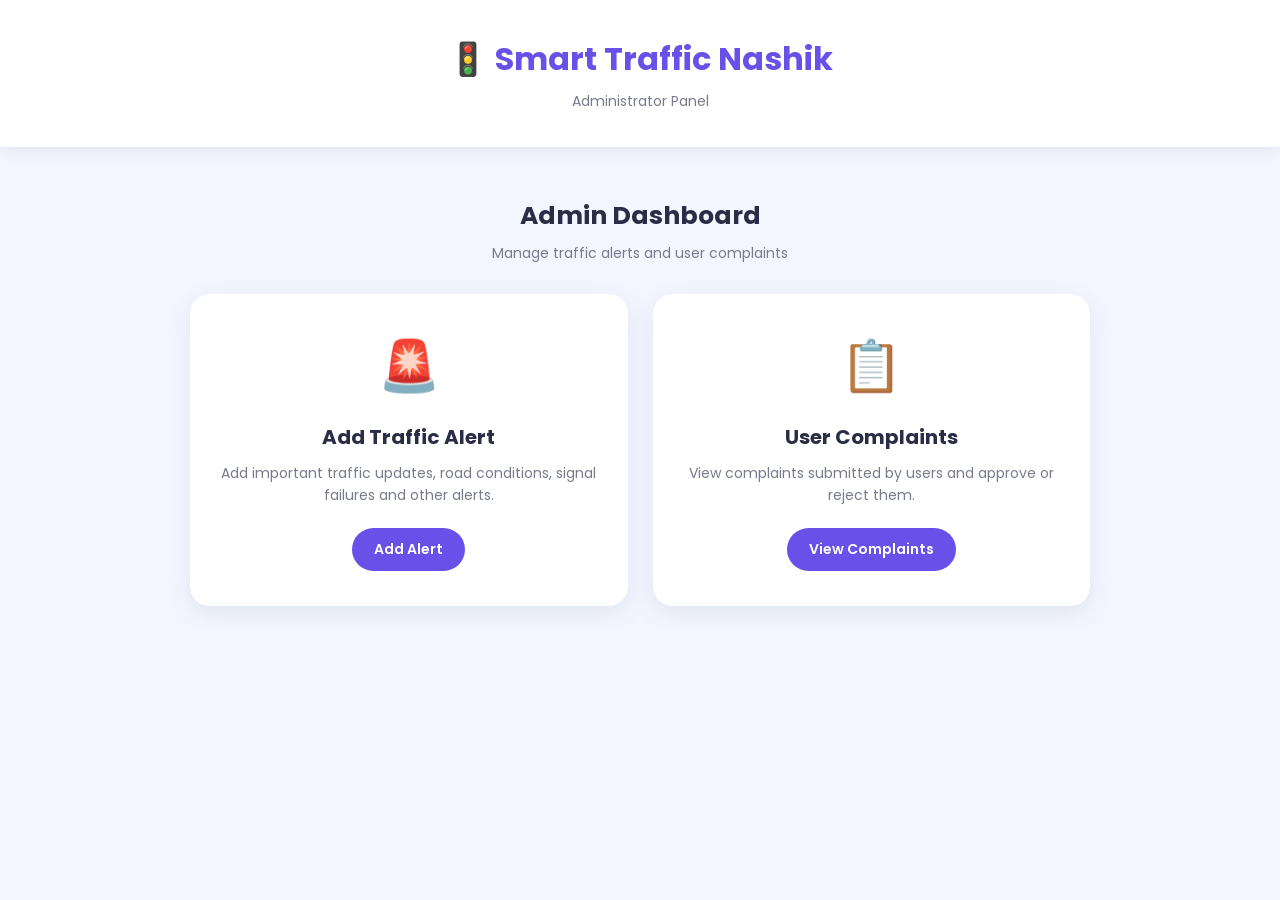
<file: admin-dashboard.html>
<!DOCTYPE html>
<html lang="en">
<head>
    <meta charset="UTF-8">
    <meta name="viewport" content="width=device-width, initial-scale=1.0">

    <title>Admin Panel - Smart Traffic Nashik</title>

    <link rel="stylesheet" href="https://fonts.googleapis.com/css2?family=Poppins:wght@400;500;600;700&display=swap">

    <style>
        * {
            margin: 0;
            padding: 0;
            box-sizing: border-box;
        }

        body {
            font-family: 'Poppins', sans-serif;
            background: #f3f6ff;
            color: #292e46;
            min-height: 100vh;
        }

        .header {
            background: #ffffff;
            padding: 35px 20px;
            text-align: center;
            box-shadow: 0 3px 15px rgba(0, 0, 0, 0.08);
        }

        .header h1 {
            color: #6850e8;
            font-size: 32px;
            margin-bottom: 8px;
        }

        .header p {
            color: #777b8c;
            font-size: 14px;
        }

        .container {
            width: 90%;
            max-width: 900px;
            margin: 50px auto;
        }

        .admin-title {
            text-align: center;
            margin-bottom: 30px;
        }

        .admin-title h2 {
            font-size: 25px;
            margin-bottom: 8px;
        }

        .admin-title p {
            color: #777b8c;
            font-size: 14px;
        }

        .admin-options {
            display: grid;
            grid-template-columns: repeat(2, 1fr);
            gap: 25px;
        }

        .admin-card {
            background: #ffffff;
            border-radius: 20px;
            padding: 35px 25px;
            text-align: center;
            box-shadow: 0 7px 25px rgba(75, 85, 130, 0.10);
            transition: 0.3s ease;
        }

        .admin-card:hover {
            transform: translateY(-5px);
            box-shadow: 0 12px 30px rgba(75, 85, 130, 0.16);
        }

        .admin-icon {
            font-size: 50px;
            margin-bottom: 18px;
        }

        .admin-card h3 {
            font-size: 20px;
            margin-bottom: 10px;
        }

        .admin-card p {
            color: #777b8c;
            font-size: 14px;
            line-height: 22px;
            margin-bottom: 22px;
        }

        .admin-btn {
            display: inline-block;
            text-decoration: none;
            background: #6850e8;
            color: #ffffff;
            padding: 11px 22px;
            border-radius: 25px;
            font-size: 14px;
            font-weight: 600;
            transition: 0.25s ease;
        }

        .admin-btn:hover {
            background: #563fd1;
            transform: translateY(-2px);
        }

        @media (max-width: 650px) {
            .admin-options {
                grid-template-columns: 1fr;
            }

            .header h1 {
                font-size: 27px;
            }
        }
    </style>
</head>

<body>

    <header class="header">
        <h1>🚦 Smart Traffic Nashik</h1>
        <p>Administrator Panel</p>
    </header>

    <main class="container">

        <div class="admin-title">
            <h2>Admin Dashboard</h2>
            <p>Manage traffic alerts and user complaints</p>
        </div>

        <div class="admin-options">

            <div class="admin-card">
                <div class="admin-icon">🚨</div>

                <h3>Add Traffic Alert</h3>

                <p>
                    Add important traffic updates, road conditions,
                    signal failures and other alerts.
                </p>

                <a href="admin.html" class="admin-btn">
                    Add Alert
                </a>
            </div>


            <div class="admin-card">
                <div class="admin-icon">📋</div>

                <h3>User Complaints</h3>

                <p>
                    View complaints submitted by users
                    and approve or reject them.
                </p>

                <a href="admin_complaints.html" class="admin-btn">
                    View Complaints
                </a>
            </div>

        </div>

    </main>

</body>
</html>
</file>
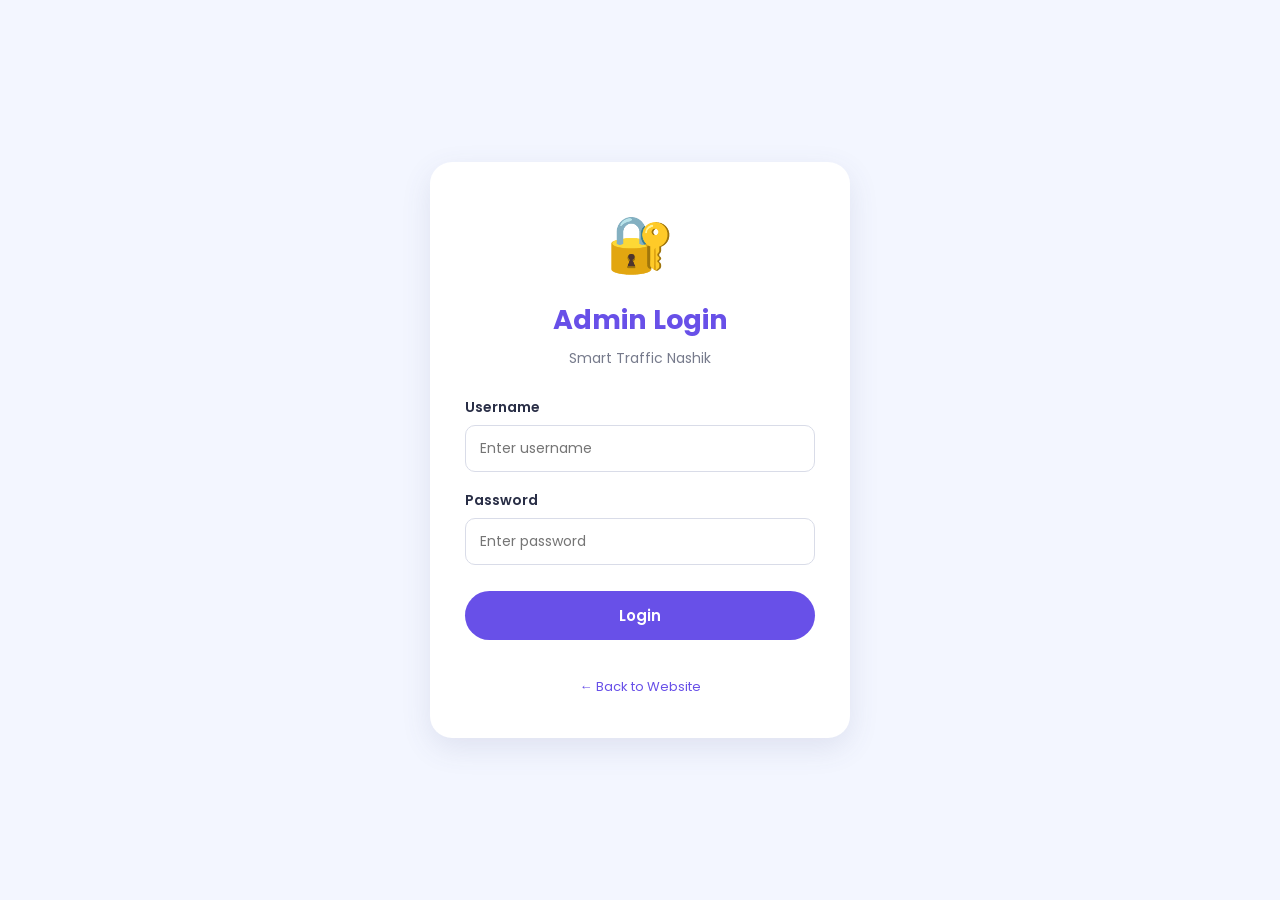
<file: admin-login.html>
<!DOCTYPE html>
<html lang="en">
<head>
    <meta charset="UTF-8">
    <meta name="viewport" content="width=device-width, initial-scale=1.0">

    <title>Admin Login - Smart Traffic Nashik</title>

    <link rel="stylesheet"
          href="https://fonts.googleapis.com/css2?family=Poppins:wght@400;500;600;700&display=swap">

    <style>
        * {
            margin: 0;
            padding: 0;
            box-sizing: border-box;
        }

        body {
            font-family: 'Poppins', sans-serif;
            background: #f3f6ff;
            min-height: 100vh;
            display: flex;
            justify-content: center;
            align-items: center;
            color: #292e46;
        }

        .login-box {
            width: 90%;
            max-width: 420px;
            background: #ffffff;
            padding: 40px 35px;
            border-radius: 22px;
            box-shadow: 0 10px 30px rgba(75, 85, 130, 0.12);
            text-align: center;
        }

        .admin-icon {
            font-size: 55px;
            margin-bottom: 15px;
        }

        h1 {
            color: #6850e8;
            font-size: 27px;
            margin-bottom: 8px;
        }

        .subtitle {
            color: #777b8c;
            font-size: 14px;
            margin-bottom: 28px;
        }

        .input-group {
            text-align: left;
            margin-bottom: 18px;
        }

        .input-group label {
            display: block;
            font-size: 14px;
            font-weight: 600;
            margin-bottom: 7px;
        }

        .input-group input {
            width: 100%;
            padding: 12px 14px;
            border: 1px solid #d9dce8;
            border-radius: 10px;
            font-family: 'Poppins', sans-serif;
            font-size: 14px;
            outline: none;
        }

        .input-group input:focus {
            border-color: #6850e8;
        }

        .login-btn {
            width: 100%;
            padding: 13px;
            border: none;
            border-radius: 25px;
            background: #6850e8;
            color: #ffffff;
            font-family: 'Poppins', sans-serif;
            font-size: 15px;
            font-weight: 600;
            cursor: pointer;
            margin-top: 8px;
        }

        .login-btn:hover {
            background: #563fd1;
        }

        .message {
            margin-top: 15px;
            font-size: 13px;
            color: #d63333;
        }

        .back-link {
            display: inline-block;
            margin-top: 22px;
            color: #6850e8;
            text-decoration: none;
            font-size: 13px;
        }
    </style>
</head>

<body>

    <div class="login-box">

        <div class="admin-icon">🔐</div>

        <h1>Admin Login</h1>

        <p class="subtitle">
            Smart Traffic Nashik
        </p>

        <form id="adminLoginForm">

            <div class="input-group">
                <label for="username">Username</label>
                <input
                    type="text"
                    id="username"
                    placeholder="Enter username"
                    required
                >
            </div>

            <div class="input-group">
                <label for="password">Password</label>
                <input
                    type="password"
                    id="password"
                    placeholder="Enter password"
                    required
                >
            </div>

            <button type="submit" class="login-btn">
                Login
            </button>

            <p id="message" class="message"></p>

        </form>

        <a href="index.html" class="back-link">
            ← Back to Website
        </a>

    </div>

    <script>
        document.getElementById("adminLoginForm").addEventListener("submit", function(event) {

            event.preventDefault();

            const username = document.getElementById("username").value;
            const password = document.getElementById("password").value;
            const message = document.getElementById("message");

            if (username === "admin" && password === "admin123") {

                window.location.href = "admin-dashboard.html";

            } else {

                message.textContent = "Invalid username or password.";

            }

        });
    </script>

</body>
</html>
</file>
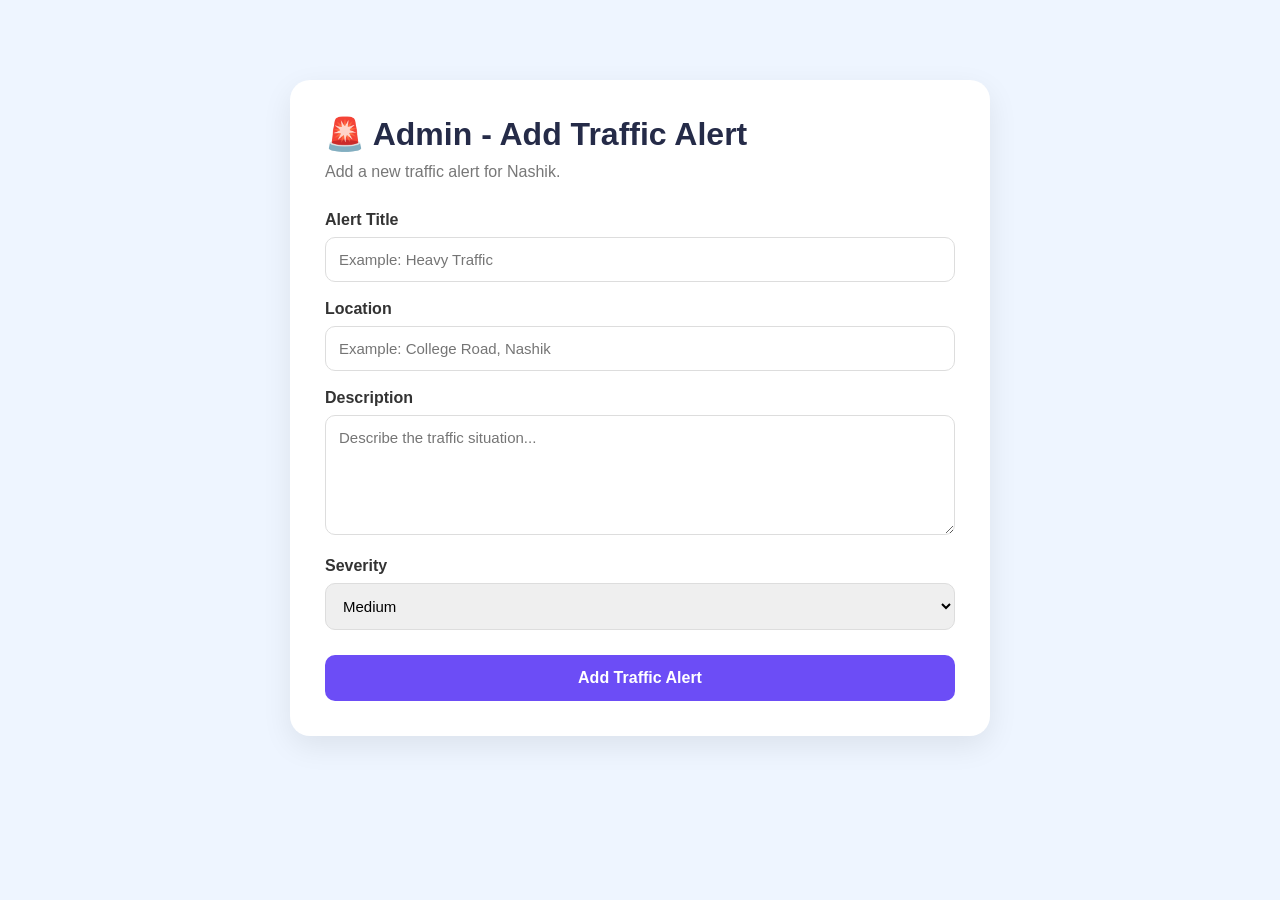
<file: admin.html>
<!DOCTYPE html>
<html lang="en">

<head>
    <meta charset="UTF-8">
    <meta name="viewport" content="width=device-width, initial-scale=1.0">

    <title>Admin - Traffic Alerts</title>

    <link rel="stylesheet" href="css/style.css">

    <style>
        body {
            font-family: 'Poppins', sans-serif;
            background: #eef5ff;
            margin: 0;
            padding: 40px;
        }

        .admin-container {
            max-width: 700px;
            margin: 40px auto;
            background: white;
            padding: 35px;
            border-radius: 20px;
            box-shadow: 0 10px 30px rgba(0, 0, 0, 0.08);
        }

        h1 {
            color: #252b48;
            margin-bottom: 10px;
        }

        .subtitle {
            color: #777;
            margin-bottom: 30px;
        }

        label {
            display: block;
            font-weight: 600;
            margin-top: 18px;
            margin-bottom: 8px;
            color: #333;
        }

        input,
        textarea,
        select {
            width: 100%;
            padding: 13px;
            border: 1px solid #ddd;
            border-radius: 10px;
            font-family: inherit;
            font-size: 15px;
            box-sizing: border-box;
        }

        textarea {
            height: 120px;
            resize: vertical;
        }

        .add-alert-btn {
            margin-top: 25px;
            width: 100%;
            padding: 14px;
            border: none;
            border-radius: 10px;
            background: #6c4df6;
            color: white;
            font-size: 16px;
            font-weight: 600;
            cursor: pointer;
        }

        .add-alert-btn:hover {
            background: #5739d6;
        }
    </style>
</head>

<body>

    <div class="admin-container">

        <h1>🚨 Admin - Add Traffic Alert</h1>

        <p class="subtitle">
            Add a new traffic alert for Nashik.
        </p>

        <form id="alertForm">

            <label for="title">Alert Title</label>
            <input type="text" id="title" placeholder="Example: Heavy Traffic" required>

            <label for="location">Location</label>
            <input type="text" id="location" placeholder="Example: College Road, Nashik" required>

            <label for="description">Description</label>
            <textarea id="description" placeholder="Describe the traffic situation..." required></textarea>

            <label for="severity">Severity</label>
            <select id="severity">
                <option value="LOW">Low</option>
                <option value="MEDIUM" selected>Medium</option>
                <option value="HIGH">High</option>
            </select>

            <button type="submit" class="add-alert-btn">
                Add Traffic Alert
            </button>

        </form>

    </div>
    <script>
        document.getElementById("alertForm").addEventListener("submit", function (event) {

            event.preventDefault();

            const formData = new FormData();

            formData.append("title", document.getElementById("title").value);
            formData.append("location", document.getElementById("location").value);
            formData.append("description", document.getElementById("description").value);
            formData.append("severity", document.getElementById("severity").value);

            fetch("add_alert.php", {
                method: "POST",
                body: formData
            })
                .then(function (response) {
                    return response.text();
                })
                .then(function (result) {

                    if (result.includes("Traffic alert added successfully!")) {

                        alert("Traffic alert added successfully!");

                        document.getElementById("alertForm").reset();

                    } else {

                        alert("Something went wrong: " + result);

                    }

                })
                .catch(function (error) {

                    console.error(error);
                    alert("Unable to add traffic alert.");

                });

        });
    </script>
</body>

</html>
</file>
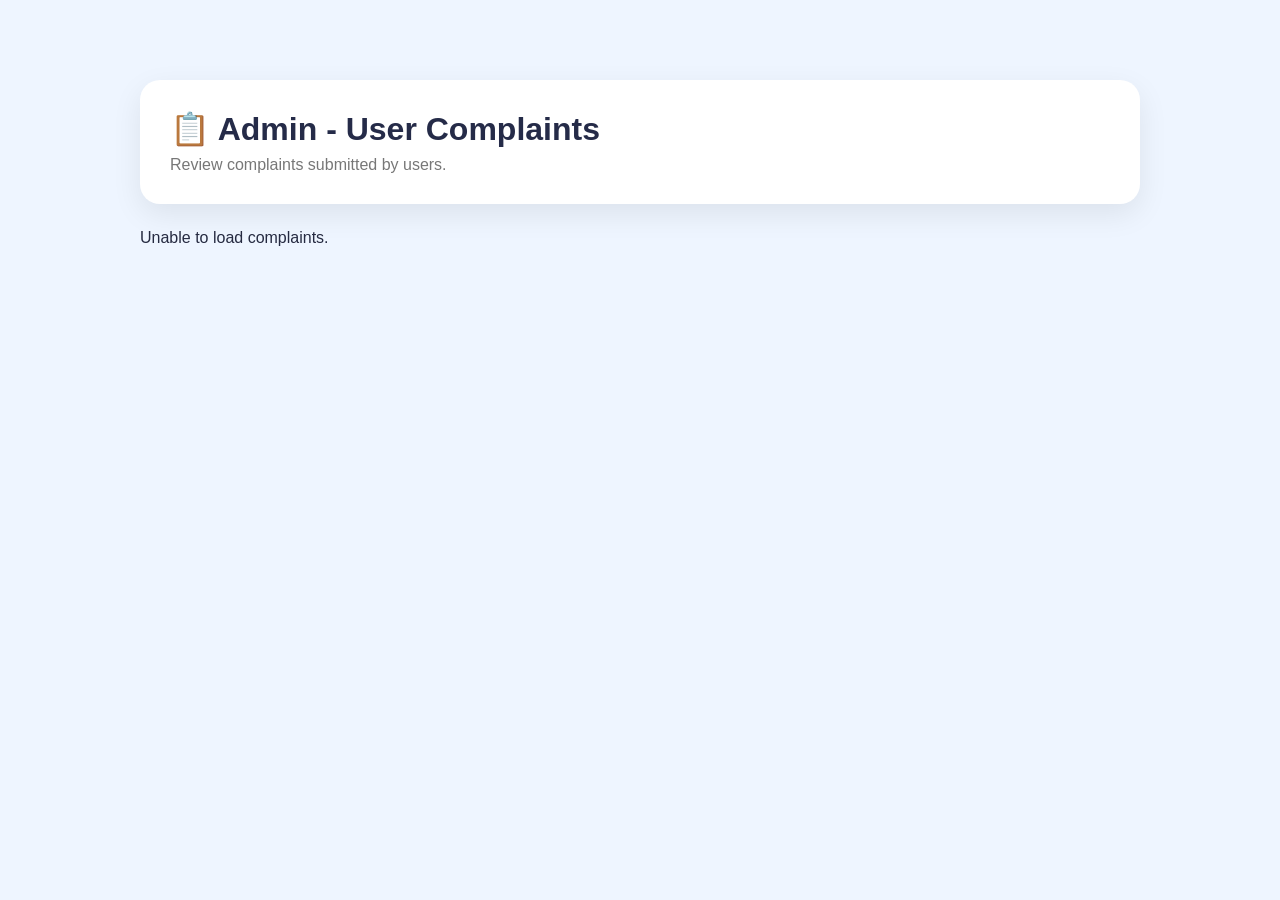
<file: admin_complaints.html>
<!DOCTYPE html>
<html lang="en">

<head>
    <meta charset="UTF-8">
    <meta name="viewport" content="width=device-width, initial-scale=1.0">

    <title>Admin - Complaints</title>

    <link rel="stylesheet" href="css/style.css">

    <style>
        body {
            font-family: 'Poppins', sans-serif;
            background: #eef5ff;
            margin: 0;
            padding: 40px;
        }

        .admin-container {
            max-width: 1000px;
            margin: 40px auto;
        }

        .admin-header {
            background: white;
            padding: 30px;
            border-radius: 20px;
            margin-bottom: 25px;
            box-shadow: 0 10px 30px rgba(0, 0, 0, 0.08);
        }

        h1 {
            color: #252b48;
            margin: 0 0 8px;
        }

        .subtitle {
            color: #777;
            margin: 0;
        }

        .complaint-card {
            background: white;
            padding: 25px;
            border-radius: 18px;
            margin-bottom: 20px;
            box-shadow: 0 8px 25px rgba(0, 0, 0, 0.07);
        }

        .complaint-card h2 {
            margin-top: 0;
            color: #252b48;
        }

        .complaint-card p {
            color: #555;
            line-height: 1.6;
        }

        .status {
            display: inline-block;
            padding: 6px 14px;
            border-radius: 20px;
            font-size: 13px;
            font-weight: 600;
            background: #fff0c9;
            color: #a66a00;
        }

        .buttons {
            margin-top: 20px;
            display: flex;
            gap: 12px;
        }

        .approve-btn,
        .reject-btn {
            padding: 10px 20px;
            border: none;
            border-radius: 8px;
            color: white;
            font-weight: 600;
            cursor: pointer;
        }

        .approve-btn {
            background: #28a745;
        }

        .reject-btn {
            background: #dc3545;
        }
    </style>
</head>

<body>

    <div class="admin-container">

        <div class="admin-header">
            <h1>📋 Admin - User Complaints</h1>

            <p class="subtitle">
                Review complaints submitted by users.
            </p>
        </div>

        <div id="complaintsContainer">

            <!-- Complaints will appear here -->

        </div>

    </div>
    <script>
        async function loadComplaints() {

            try {

                const response = await fetch("get_complaints.php");

                if (!response.ok) {
                    throw new Error("Unable to fetch complaints.");
                }

                const allComplaints = await response.json();

                const complaints = allComplaints.filter(function (complaint) {
                    return complaint.status === "Pending";
                });

                const container =
                    document.getElementById("complaintsContainer");

                if (complaints.length === 0) {

                    container.innerHTML =
                        "<p>No complaints found.</p>";

                    return;
                }

                complaints.forEach(function (complaint) {

                    const card = document.createElement("div");

                    card.className = "complaint-card";

                    card.innerHTML = `
                <h2>${complaint.complaint_type}</h2>

                <p>
                    <strong>📍 Location:</strong>
                    ${complaint.location}
                </p>

                <p>
                    <strong>Description:</strong>
                    ${complaint.description}
                </p>

                <p>
                    <strong>Date:</strong>
                    ${complaint.complaint_date}
                </p>

                <span class="status">
                    ${complaint.status}
                </span>

                <div class="buttons">

                    <button
                        class="approve-btn"
                        onclick="approveComplaint(${complaint.id})">
                        Approve
                    </button>

                    <button
                        class="reject-btn"
                        onclick="rejectComplaint(${complaint.id})">
                        Reject
                    </button>

                </div>
            `;

                    container.appendChild(card);

                });

            } catch (error) {

                console.error("Error:", error);

                document.getElementById("complaintsContainer").innerHTML =
                    "<p>Unable to load complaints.</p>";
            }
        }

        loadComplaints();
        function updateComplaintStatus(id, status) {
            const formData = new FormData();

            formData.append("id", id);
            formData.append("status", status);

            fetch("update_complaint_status.php", {
                method: "POST",
                body: formData
            })
                .then(function (response) {
                    return response.text();
                })
                .then(function (result) {

                    if (result.includes("Complaint status updated successfully!")) {
                        alert("Complaint status updated successfully!");
                        loadComplaints();
                    } else {
                        alert("Something went wrong: " + result);
                    }

                })
                .catch(function (error) {
                    console.error(error);
                    alert("Unable to update complaint status.");
                });
        }


        function approveComplaint(id) {
            updateComplaintStatus(id, "Approved");
        }


        function rejectComplaint(id) {
            updateComplaintStatus(id, "Rejected");
        }
    </script>
</body>

</html>
</file>
<file: css/style.css>
/* ================= GENERAL ================= */

* {
    margin: 0;
    padding: 0;
    box-sizing: border-box;
}

body {
    font-family: 'Poppins', sans-serif;
    min-height: 100vh;
    background: #eef5ff;
    color: #252a41;
}


/* ================= NAVBAR ================= */

.navbar {
    height: 90px;
    background: rgba(255, 255, 255, 0.96);

    display: flex;
    align-items: center;
    justify-content: space-between;

    padding: 0 5%;

    position: relative;
    z-index: 10;

    box-shadow: 0 2px 12px rgba(80, 70, 150, 0.06);
}


/* ================= LOGO ================= */

.logo {
    display: flex;
    align-items: center;
    gap: 12px;

    font-size: 27px;
    font-weight: 700;
    color: #29304b;
}

.logo-icon {
    width: 58px;
    height: 58px;

    background: #7256e8;
    color: white;

    border-radius: 14px;

    display: flex;
    align-items: center;
    justify-content: center;

    font-size: 30px;
}

.logo span {
    color: #7054e6;
}


/* ================= NAVIGATION ================= */

.nav-links {
    display: flex;
    align-items: center;
    gap: 45px;
    height: 100%;
}

.nav-item {
    height: 100%;

    display: flex;
    flex-direction: column;
    align-items: center;
    justify-content: center;

    position: relative;

    text-decoration: none;
    color: #4a506c;

    font-size: 16px;
    font-weight: 500;

    transition: 0.3s;
}

.nav-icon {
    font-size: 24px;
    margin-bottom: 2px;
}

.nav-item:hover {
    color: #7054e6;
}


/* Active navigation item */

.nav-item.active {
    color: #7054e6;
}

.nav-item.active::after {
    content: "";

    position: absolute;
    bottom: 8px;

    width: 70px;
    height: 3px;

    border-radius: 10px;

    background: #7054e6;
}


/* ================= NAVBAR RESPONSIVE ================= */

@media (max-width: 900px) {

    .navbar {
        padding: 0 25px;
    }

    .logo {
        font-size: 20px;
    }

    .logo-icon {
        width: 45px;
        height: 45px;
        font-size: 23px;
    }

    .nav-links {
        gap: 18px;
    }

    .nav-item {
        font-size: 13px;
    }

    .nav-icon {
        font-size: 20px;
    }
}


@media (max-width: 600px) {

    .navbar {
        height: auto;
        min-height: 80px;

        flex-direction: column;

        padding: 15px;
        gap: 12px;
    }

    .nav-links {
        height: 60px;
        gap: 20px;
    }

    .nav-item.active::after {
        bottom: 0;
    }
}
</file>
